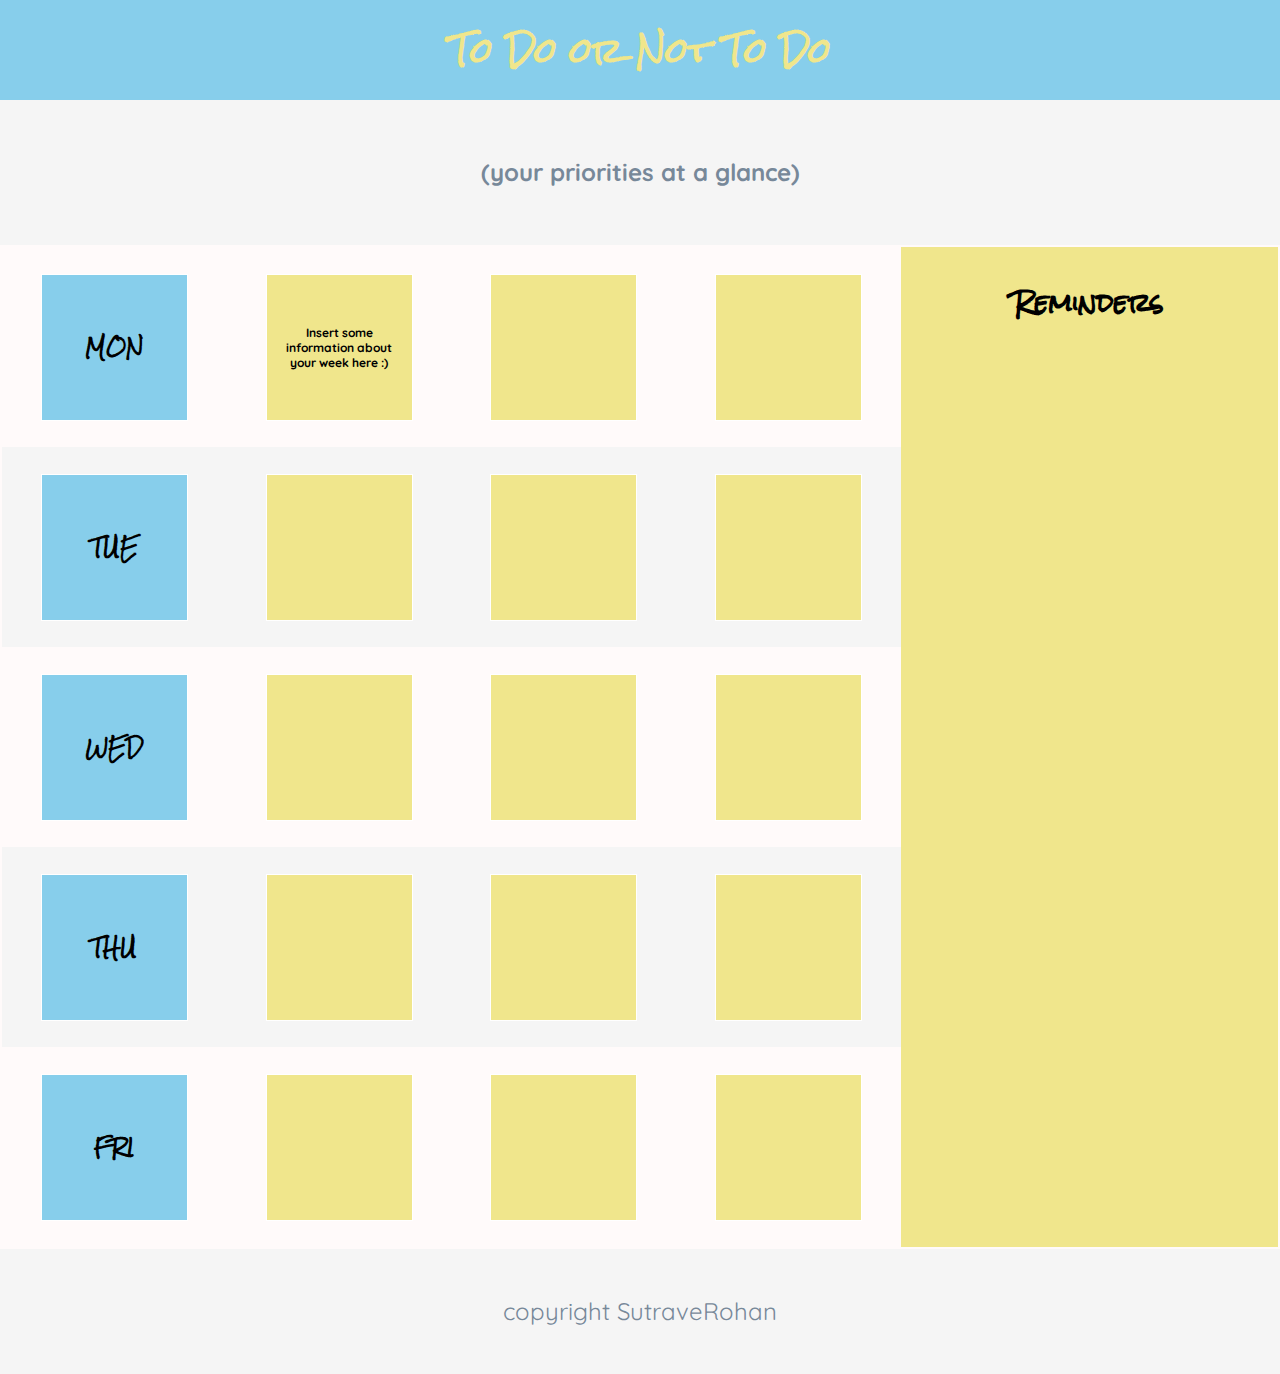
<file: Tasks/Task-16/index.html>
<!DOCTYPE html>
<html>

<head>
  <title>To Do App</title>
  <link rel="stylesheet" href="styles.css" type="text/css">
  <link href="https://fonts.googleapis.com/css?family=Quicksand" rel="stylesheet">
  <link href="https://fonts.googleapis.com/css?family=Rock+Salt" rel="stylesheet">
</head>
<body>

  <!-- Header -->

  <div id="header">
    <h1>To Do or Not To Do</h1>
    <h2 class="tagline">(your priorities at a glance)</h2>
  </div>

  <!-- App Container -->

  <div class="container">

    <!-- To Do Section -->

    <div class="week">
      <div class="row secondary-background">
        <div class="day square"><h3>MON</h3></div>
        <div class="task square">
          <p> Insert some information about your week here :) </p>
        </div>
        <div class="task square"></div>
        <div class="task square"></div>
      </div>
      <div class="row">
        <div class="day square"><h3>TUE</h3></div>
        <div class="task square"></div>
        <div class="task square"></div>
        <div class="task square"></div>
      </div>
      <div class="row secondary-background">
        <div class="day square"><h3>WED</h3></div>
        <div class="task square"></div>
        <div class="task square"></div>
        <div class="task square"></div>
      </div>
      <div class="row">
        <div class="day square"><h3>THU</h3></div>
        <div class="task square"></div>
        <div class="task square"></div>
        <div class="task square"></div>
      </div>
      <div class="row secondary-background">
        <div class="day square"><h3>FRI</h3></div>
        <div class="task square"></div>
        <div class="task square"></div>
        <div class="task square"></div>
      </div>
    </div>

    <!-- Reminders Section -->

    <div class="reminders">
      <h3>Reminders</h3>
    </div>
  </div>

  <!-- Footer -->

  <footer>
    <span class="tagline">copyright SutraveRohan</span>
  </footer>
</body>
</html>
</file>
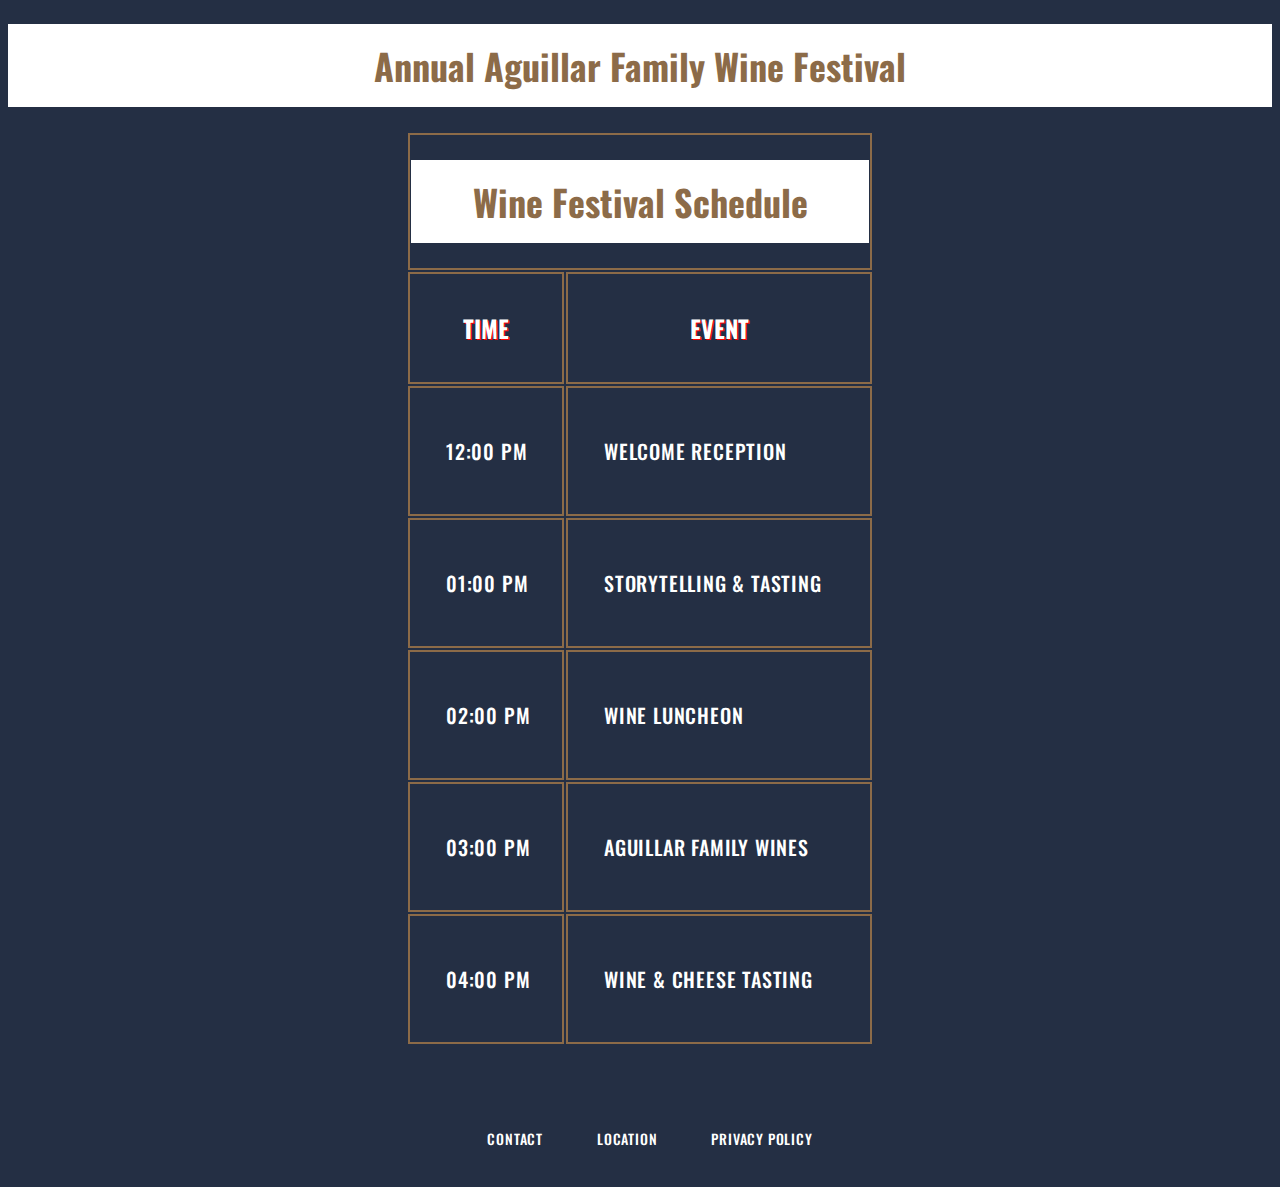
<file: Tasks/Task-2/index.html>
<!DOCTYPE html>
<html lang="en">
<head>
    <meta charset="UTF-8">
    <meta http-equiv="X-UA-Compatible" content="IE=edge">
    <meta name="viewport" content="width=device-width, initial-scale=1.0">
    <title>Wine Festival Schedule</title>
    <link rel="stylesheet" href="./styles.css">
    <link href="https://fonts.googleapis.com/css?family=Oswald" rel="stylesheet">
</head>
<body>
    <header>
        <h1>Annual Aguillar Family Wine Festival</h1>
      </header>
    <div class = "container">
        <table>
            <thead>
                <tr>
                    <th colspan="2"><h1>Wine Festival Schedule</h1></th>
                </tr>
                <tr>
                    <th><h2>Time</h2></th>
                    <th><h2>Event</h2></th>
                </tr>
            </thead>
            <tbody>
                <tr>
                    <td class = "left"> <h3>12:00 PM</h3></td>
                    <td><h3>Welcome Reception</h3></td>
                </tr>
                <tr>
                    <td class = "left"> <h3>01:00 PM</h3></td>
                    <td><h3>Storytelling & Tasting</h3></td>
                </tr>
                <tr>
                    <td class = "left"> <h3>02:00 PM</h3></td>
                    <td><h3>Wine Luncheon</h3></td>
                </tr>
                <tr>
                    <td class = "left"> <h3>03:00 PM</h3></td>
                    <td><h3>Aguillar Family Wines</h3></td>
                </tr>
                <tr>
                    <td class = "left"> <h3>04:00 PM</h3></td>
                    <td><h3>Wine & Cheese Tasting</h3></td>
                </tr>
            </tbody>
        </table>
        <footer>
            <h3>Contact</h3>
            <h3>Location</h3>
            <h3>Privacy Policy</h3>
          </footer>
    </div>
    
    
</body>
</html>
</file>
<file: Tasks/Task-16/styles.css>
/* Universal Styles */

body {
    margin: 0px;
    background-color: WhiteSmoke;
    font-family: 'Rock Salt', cursive;
    text-align: center;
  }
  
  .secondary-background {
    background-color: Snow;
  }
  
  .tagline {
    font-family: 'Quicksand', sans-serif;
    color: LightSlateGrey;
    line-height: 125px;
  }
  
  /* Header */
  
  h1 {
    margin: 0;
    background-color: SkyBlue;
    line-height: 100px;
    color: Khaki;
  }
  
  h2 {
    margin: 10px;
  }
  
  /* App Container */
  
  .container {
    border: 2px solid Snow;
    display: flex;
  }
  
  /* To Do Section */
  
  .week {
    display: inline-flex;
    flex-grow: 3;
    flex-direction: column;
  }
  
  .row {
    min-height: 200px;
    display: flex;
    flex-wrap: wrap;
    justify-content: space-around;
    align-items: center;
  }
  
  .square {
    width: 125px;
    height: 125px;
    padding: 10px;
    display: flex;
    justify-content: center;
    align-items: center;
  }
  
  .day.square {
    background-color: SkyBlue;
    border: 1px solid white;
  }
  
  .task.square {
    background-color: Khaki;
    border: 1px solid white;
  }
  
  .task p {
    font-family: 'Quicksand', sans-serif;
    font-weight: 700;
    font-size: 12px;
  }
  
  /* Reminders */
  
  .reminders {
    background-color: Khaki;
    display: inline-flex;
    flex-grow: 2;
  }
  
  .reminders h3 {
    width: 100%;
    margin: 10px;
    color: black;
    line-height: 90px;
    font-size: 24px;
  }
  
  /* Footer */
  
  footer {
    font-size: 24px;
  }
</file>
<file: Tasks/Task-2/styles.css>
body {
    background-color: #242f44;
    color: white;
    font-family: 'Oswald', sans-serif;
  }
  
  header {
    text-align: center;
    margin-top: 5px;
  }
  
  h1 {
    font-size: 36px;
    padding: 15px;
    color: #8c6b48;
    background-color: white;
  }
  
  h2 {
    font-size: 24px;
    padding: 15px;
    text-transform: uppercase;
    text-shadow: 1px 1px #FF0000;

  }
  
  h3 {
    font-size: 20px;
    padding: 15px;
    text-transform: uppercase;
    text-align: left;
    margin-left: 20px;
    font-weight: 500;
    line-height: 2.7;
    letter-spacing: 0.8px;
    
  }
  
  th {
    border: 2px solid #8c6b48;
  }
  
  table {
    text-align: center;
    margin: 20px auto;
  }
  
  td {
    border: 2px solid #8c6b48;
    width: 300px;
  }
  
  footer {
    margin-top: 50px;
    text-align: center;
    position: relative;
    width: 100%;
    bottom: 5px;
    background-color: #242f44;
    z-index: 5;
  }
  footer h3 {
    display: inline-block;
    font-size: 14px;
    background-color: #242f44;
  }
  
  .container {
    max-width: 940px;
    margin: 0 auto;
    height: 800px;
  }
  
  
  .left {
    width: 150px;
  }
</file>
